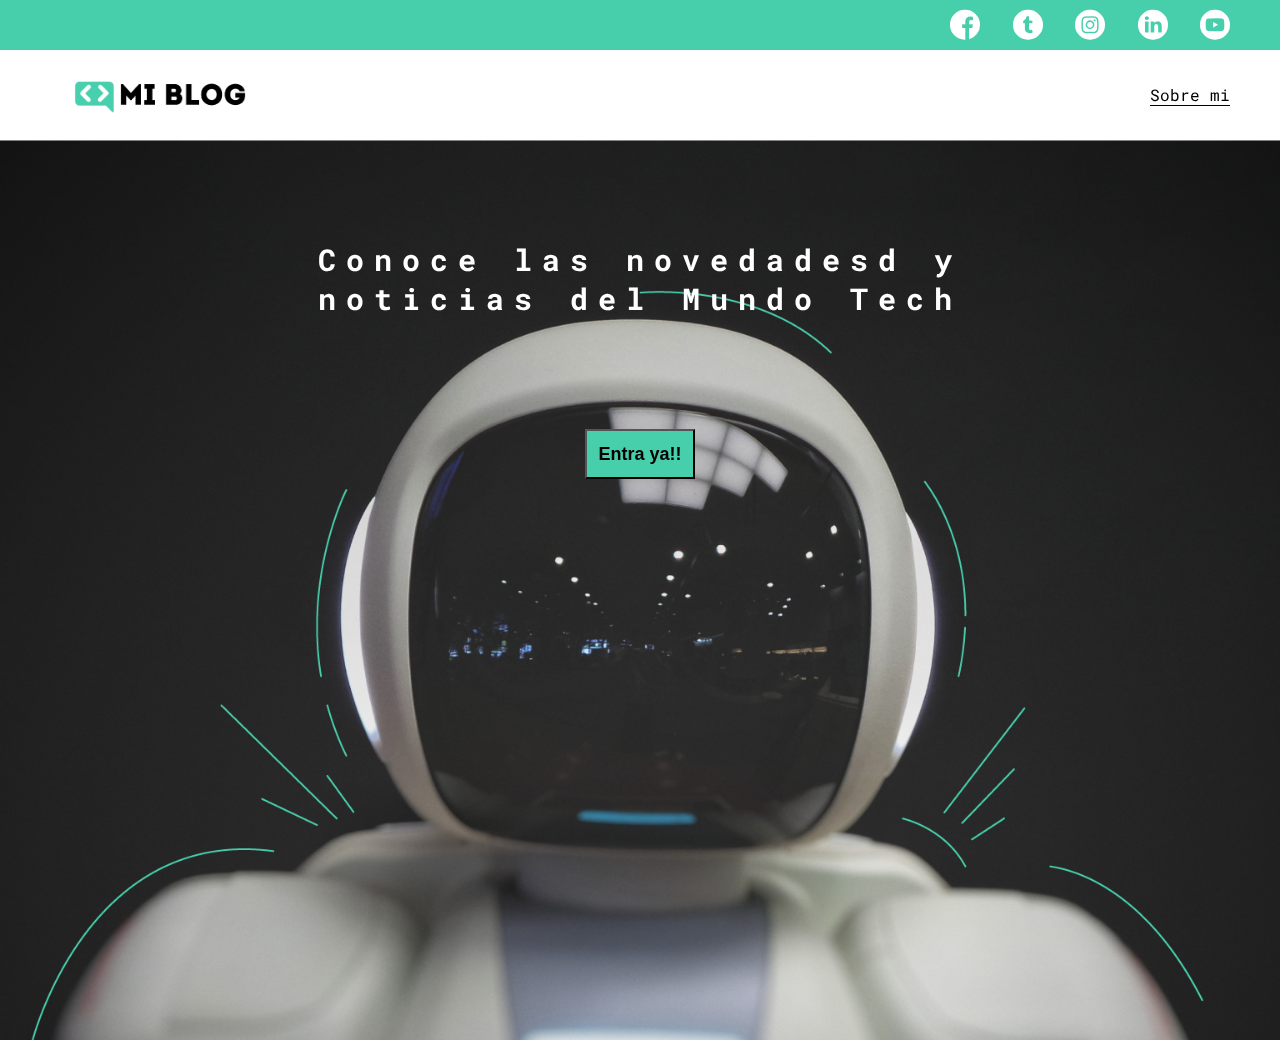
<file: index.html>
<!DOCTYPE html>
<html lang="en">
<head>
  <meta charset="UTF-8">
  <meta http-equiv="X-UA-Compatible" content="IE=edge">
  <meta name="viewport" content="width=device-width, initial-scale=1.0">
  <title>Mi Blog</title>
  <link rel="stylesheet" href="css/main.css">
  <link rel="stylesheet" href="css/font/flaticon.css">
  <link rel="stylesheet" href="css/media-queries.css">
</head>
<body  class="home-boy">
  <header>
    <section class="header-icons-container">
      <div class="icons">
        <a href=""><span class="flaticon-001-facebook"></span></a>
        <a href=""><span class="flaticon-002-twitter"></span></a>
        <a href=""><span class="flaticon-011-instagram"></span></a>
        <a href=""><span class="flaticon-010-linkedin"></span></a>
        <a href=""><span class="flaticon-008-youtube"></span></a>
      </div>
    </section>
    <nav>
      <section class="nav-logo-container">
        <a href="">
          <img src="/assets/img/Logo-negro.png" alt="Logo de mi blog">
        </a>
      </section>
      <section class="profile-link">
        <a href="perfil.html">Sobre mi</a>
      </section>
    </nav>
  </header>
  <main class="home-main">
    <section>
      <h1 class="home-main-text">Conoce las novedadesd y noticias del Mundo Tech</h1>
      <button class="home-main-button">
        <a href="blogs.html">Entra ya!!</a>
      </button>
    </section>
  </main>
</body>
</html>
</file>
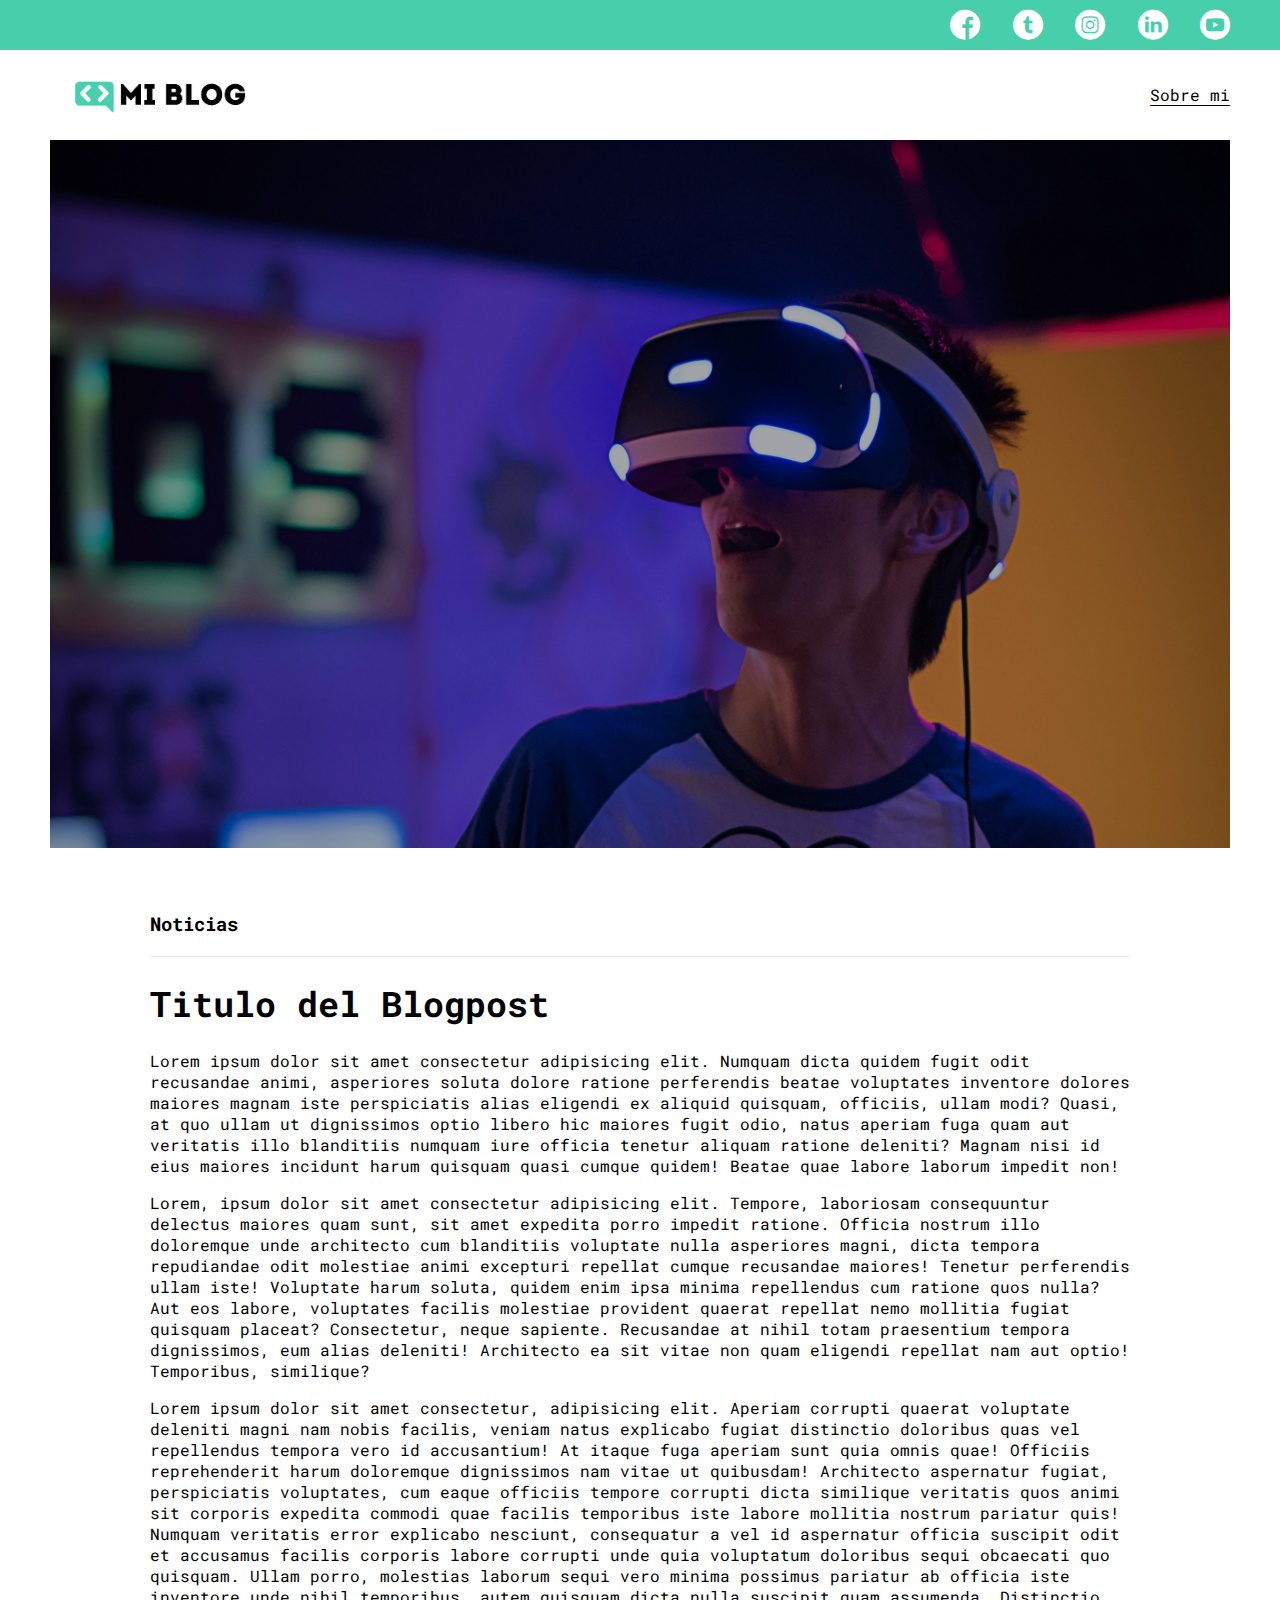
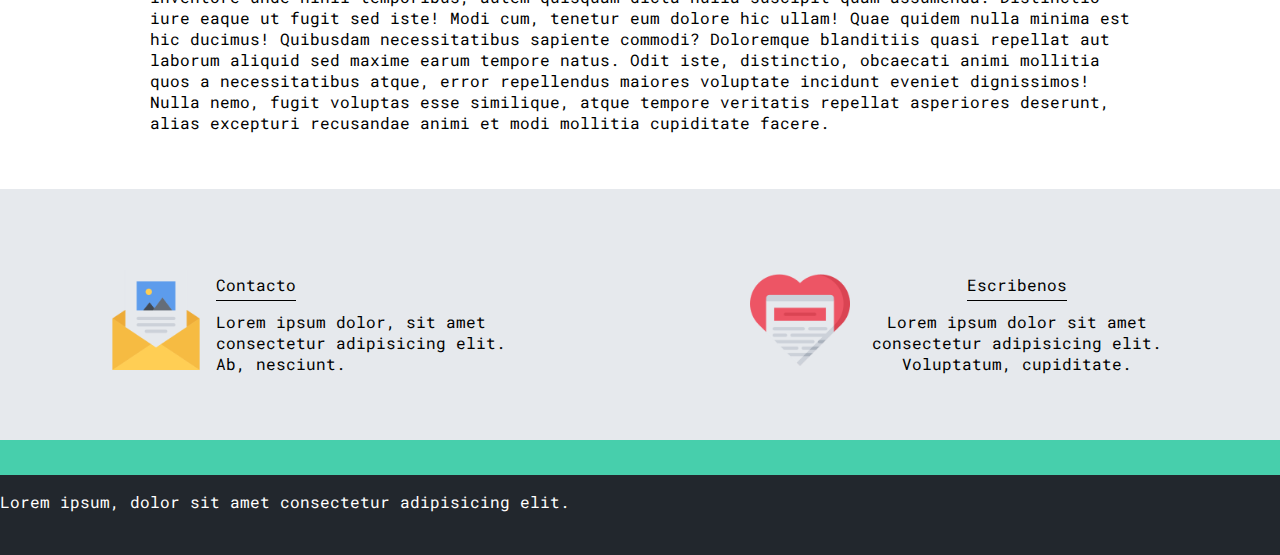
<file: blog.html>
<!DOCTYPE html>
<html lang="en">
<head>
  <meta charset="UTF-8">
  <meta http-equiv="X-UA-Compatible" content="IE=edge">
  <meta name="viewport" content="width=device-width, initial-scale=1.0">
  <title>Mi Blog</title>
  <link rel="stylesheet" href="css/main.css">
  <link rel="stylesheet" href="css/font/flaticon.css">
  <link rel="stylesheet" href="css/media-queries.css">
  </head>
<body>
  <header>
    <section class="header-icons-container">
      <div class="icons">
        <a href=""><span class="flaticon-001-facebook"></span></a>
        <a href=""><span class="flaticon-002-twitter"></span></a>
        <a href=""><span class="flaticon-011-instagram"></span></a>
        <a href=""><span class="flaticon-010-linkedin"></span></a>
        <a href=""><span class="flaticon-008-youtube"></span></a>
      </div>
    </section>
    <nav>
      <section class="nav-logo-container">
        <a href="">
          <img src="/assets/img/Logo-negro.png" alt="Logo de mi blog">
        </a>
      </section>
      <section class="profile-link">
        <a href="perfil.html">Sobre mi</a>
      </section>
    </nav>
  </header>
  <main>
    <section class="blogpost-img-container">
      <img src="assets/img/post-1.png" alt="Persona con lente de realidad virtual">
    </section>
    <section class="grid-container blogpost-main-container">
      <div class="grid-container">
        <h3>Noticias</h3>
        <article>
          <h1>Titulo del Blogpost</h1>
          <p>
            Lorem ipsum dolor sit amet consectetur adipisicing elit. Numquam dicta quidem fugit odit recusandae animi, asperiores soluta dolore ratione perferendis beatae voluptates inventore dolores maiores magnam iste perspiciatis alias eligendi ex aliquid quisquam, officiis, ullam modi? Quasi, at quo ullam ut dignissimos optio libero hic maiores fugit odio, natus aperiam fuga quam aut veritatis illo blanditiis numquam iure officia tenetur aliquam ratione deleniti? Magnam nisi id eius maiores incidunt harum quisquam quasi cumque quidem! Beatae quae labore laborum impedit non!
          </p>
          <p>
            Lorem, ipsum dolor sit amet consectetur adipisicing elit. Tempore, laboriosam consequuntur delectus maiores quam sunt, sit amet expedita porro impedit ratione. Officia nostrum illo doloremque unde architecto cum blanditiis voluptate nulla asperiores magni, dicta tempora repudiandae odit molestiae animi excepturi repellat cumque recusandae maiores! Tenetur perferendis ullam iste! Voluptate harum soluta, quidem enim ipsa minima repellendus cum ratione quos nulla? Aut eos labore, voluptates facilis molestiae provident quaerat repellat nemo mollitia fugiat quisquam placeat? Consectetur, neque sapiente. Recusandae at nihil totam praesentium tempora dignissimos, eum alias deleniti! Architecto ea sit vitae non quam eligendi repellat nam aut optio! Temporibus, similique?
          </p>
          <p>
            Lorem ipsum dolor sit amet consectetur, adipisicing elit. Aperiam corrupti quaerat voluptate deleniti magni nam nobis facilis, veniam natus explicabo fugiat distinctio doloribus quas vel repellendus tempora vero id accusantium! At itaque fuga aperiam sunt quia omnis quae! Officiis reprehenderit harum doloremque dignissimos nam vitae ut quibusdam! Architecto aspernatur fugiat, perspiciatis voluptates, cum eaque officiis tempore corrupti dicta similique veritatis quos animi sit corporis expedita commodi quae facilis temporibus iste labore mollitia nostrum pariatur quis! Numquam veritatis error explicabo nesciunt, consequatur a vel id aspernatur officia suscipit odit et accusamus facilis corporis labore corrupti unde quia voluptatum doloribus sequi obcaecati quo quisquam. Ullam porro, molestias laborum sequi vero minima possimus pariatur ab officia iste inventore unde nihil temporibus, autem quisquam dicta nulla suscipit quam assumenda. Distinctio iure eaque ut fugit sed iste! Modi cum, tenetur eum dolore hic ullam! Quae quidem nulla minima est hic ducimus! Quibusdam necessitatibus sapiente commodi? Doloremque blanditiis quasi repellat aut laborum aliquid sed maxime earum tempore natus. Odit iste, distinctio, obcaecati animi mollitia quos a necessitatibus atque, error repellendus maiores voluptate incidunt eveniet dignissimos! Nulla nemo, fugit voluptas esse similique, atque tempore veritatis repellat asperiores deserunt, alias excepturi recusandae animi et modi mollitia cupiditate facere.
          </p>
        </article>
      </div>
    </section>
    <section class="contact-main-container">
      <div>
        <img src="assets/img/013-newsletter.png" alt="Carta de correo">
        <div class="contact-left">
          <a href="">Contacto</a>
          <p>
            Lorem ipsum dolor, sit amet consectetur adipisicing elit. Ab, nesciunt.
          </p>
        </div>
      </div>
      <div>
        <img src="assets/img/006-like.png" alt="Un corazon">
        <div class="contact-right">
          <a href="">Escribenos</a>
          <p>
            Lorem ipsum dolor sit amet consectetur adipisicing elit. Voluptatum, cupiditate.
          </p>
        </div>
      </div>
    </section>
  </main>
  <footer>
    <p>
      Lorem ipsum, dolor sit amet consectetur adipisicing elit.
    </p>
  </footer>
</body>
</html>
</file>
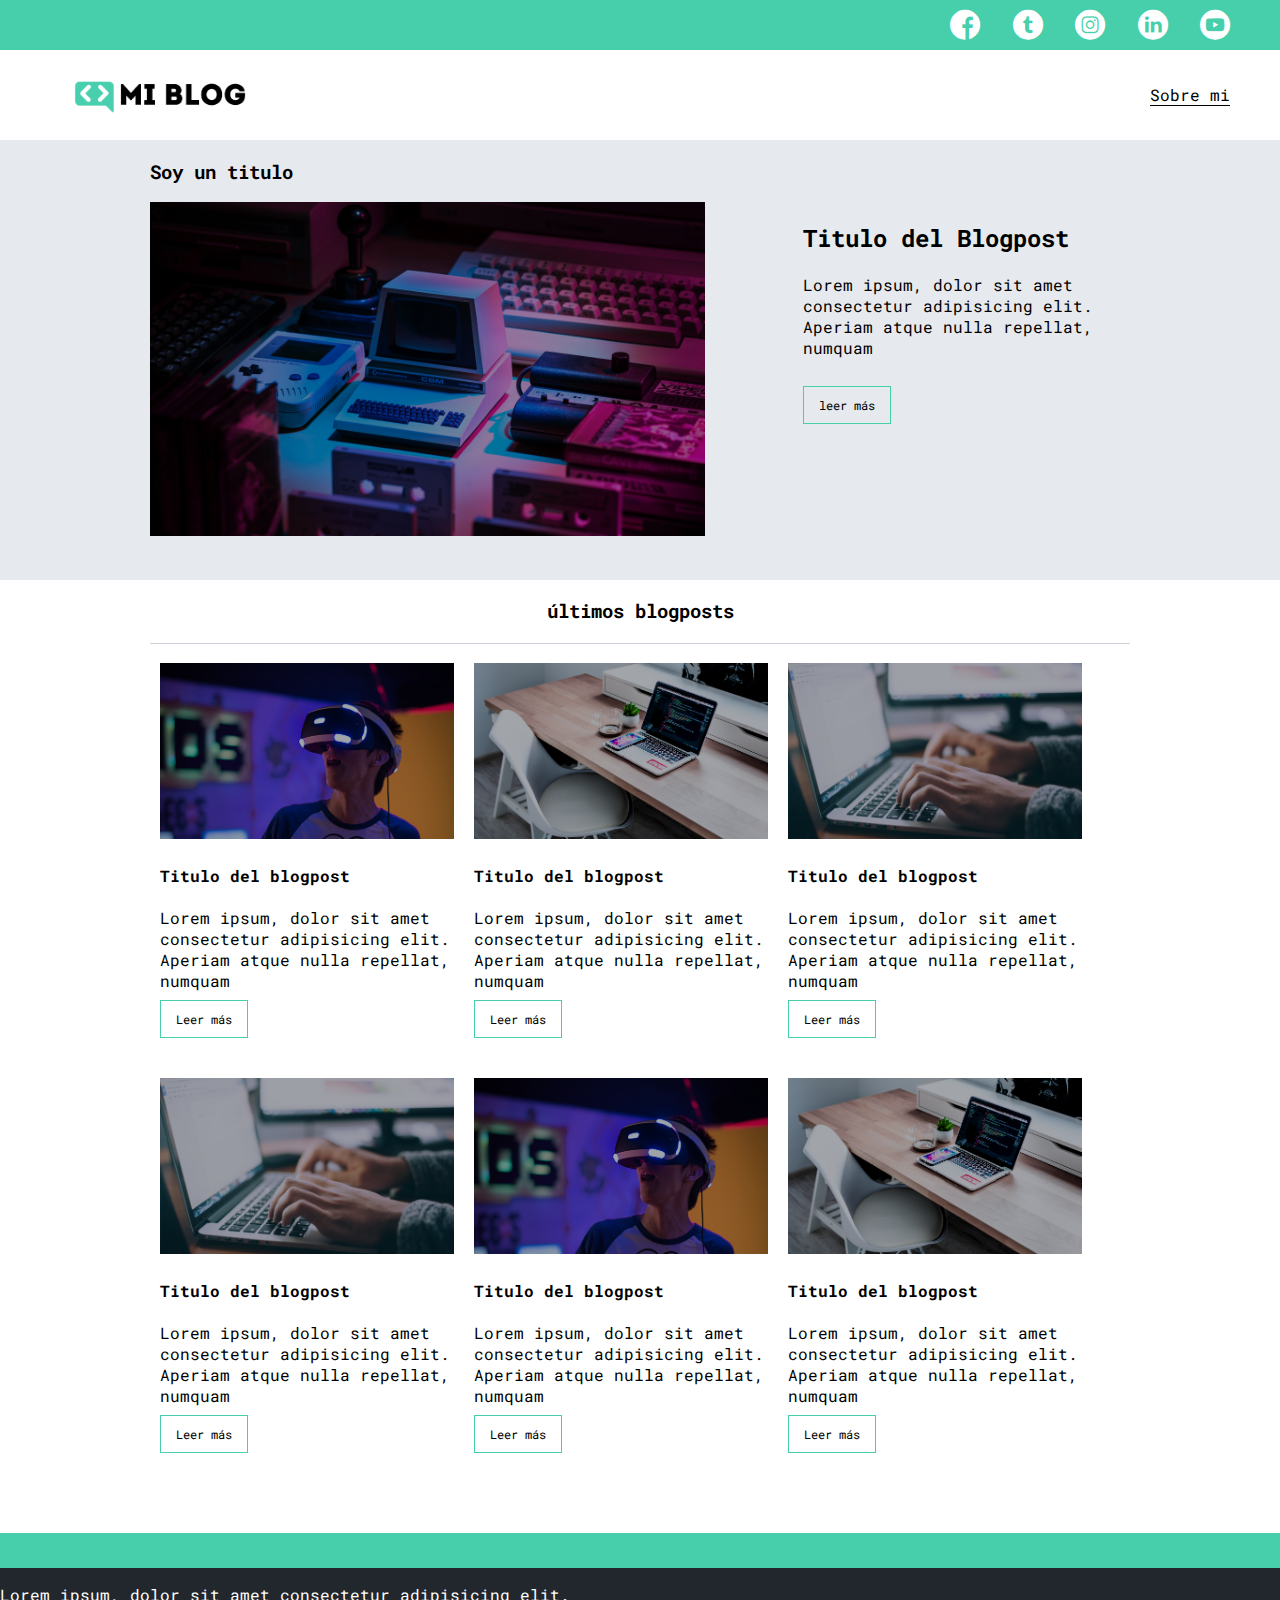
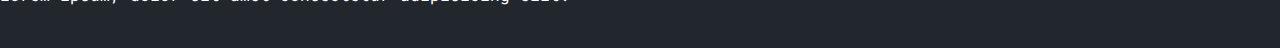
<file: blogs.html>
<!DOCTYPE html>
<html lang="en">
<head>
  <meta charset="UTF-8">
  <meta http-equiv="X-UA-Compatible" content="IE=edge">
  <meta name="viewport" content="width=device-width, initial-scale=1.0">
  <title>Mi Blog</title>
  <link rel="stylesheet" href="css/main.css">
  <link rel="stylesheet" href="css/font/flaticon.css">
  <link rel="stylesheet" href="css/media-queries.css">
</head>
<body>
  <header>
    <section class="header-icons-container">
      <div class="icons">
        <a href=""><span class="flaticon-001-facebook"></span></a>
        <a href=""><span class="flaticon-002-twitter"></span></a>
        <a href=""><span class="flaticon-011-instagram"></span></a>
        <a href=""><span class="flaticon-010-linkedin"></span></a>
        <a href=""><span class="flaticon-008-youtube"></span></a>
      </div>
    </section>
    <nav>
      <section class="nav-logo-container">
        <a href="">
          <img src="/assets/img/Logo-negro.png" alt="Logo de mi blog">
        </a>
      </section>
      <section class="profile-link">
        <a href="perfil.html">Sobre mi</a>
      </section>
    </nav>
  </header>
  <main class="blogs-main">
    <section class="blogs-news-container">
      <div class="grid-container blogs-main-new">
        <h3>Soy un titulo</h3>
        <div class="blogs-news-img-container">
          <img src="./assets/img/main-news-img.png" alt="Imagen del blog principal">
        </div>
        <div class="blogs-news-info-container">
          <h2>Titulo del Blogpost</h2>
          <p>
            Lorem ipsum, dolor sit amet consectetur adipisicing elit. Aperiam atque nulla repellat, numquam
          </p>
          <a href="blog.html" class="blogs-button">leer más</a>
        </div>
      </div>
    </section>
    <section class="blogs-posts-container">
      <div class="grid-container">
        <h3>últimos blogposts</h3>
        <article class="post-container">
          <img src="./assets/img/post-1.png" alt="image del post 1">
          <h4>Titulo del blogpost</h4>
          <p>
            Lorem ipsum, dolor sit amet consectetur adipisicing elit. Aperiam atque nulla repellat, numquam
          </p>
          <a href="blog.html" class="blogs-button">Leer más</a>
        </article>
        <article class="post-container">
          <img src="./assets/img/post-2.png" alt="image del post 1">
          <h4>Titulo del blogpost</h4>
          <p>
            Lorem ipsum, dolor sit amet consectetur adipisicing elit. Aperiam atque nulla repellat, numquam
          </p>
          <a href="blog.html" class="blogs-button">Leer más</a>
        </article>
        <article class="post-container">
          <img src="./assets/img/post-3.png" alt="image del post 1">
          <h4>Titulo del blogpost</h4>
          <p>
            Lorem ipsum, dolor sit amet consectetur adipisicing elit. Aperiam atque nulla repellat, numquam
          </p>
          <a href="blog.html" class="blogs-button">Leer más</a>
        </article>
        <article class="post-container">
          <img src="./assets/img/post-3.png" alt="image del post 1">
          <h4>Titulo del blogpost</h4>
          <p>
            Lorem ipsum, dolor sit amet consectetur adipisicing elit. Aperiam atque nulla repellat, numquam
          </p>
          <a href="blog.html" class="blogs-button">Leer más</a>
        </article>
        <article class="post-container">
          <img src="./assets/img/post-1.png" alt="image del post 1">
          <h4>Titulo del blogpost</h4>
          <p>
            Lorem ipsum, dolor sit amet consectetur adipisicing elit. Aperiam atque nulla repellat, numquam
          </p>
          <a href="blog.html" class="blogs-button">Leer más</a>
        </article>
        <article class="post-container">
          <img src="./assets/img/post-2.png" alt="image del post 1">
          <h4>Titulo del blogpost</h4>
          <p>
            Lorem ipsum, dolor sit amet consectetur adipisicing elit. Aperiam atque nulla repellat, numquam
          </p>
          <a href="blog.html" class="blogs-button">Leer más</a>
        </article>
      </div>
    </section>
  </main>
  <footer>
    <p>
      Lorem ipsum, dolor sit amet consectetur adipisicing elit.
    </p>
  </footer>
</body>
</html>
</file>
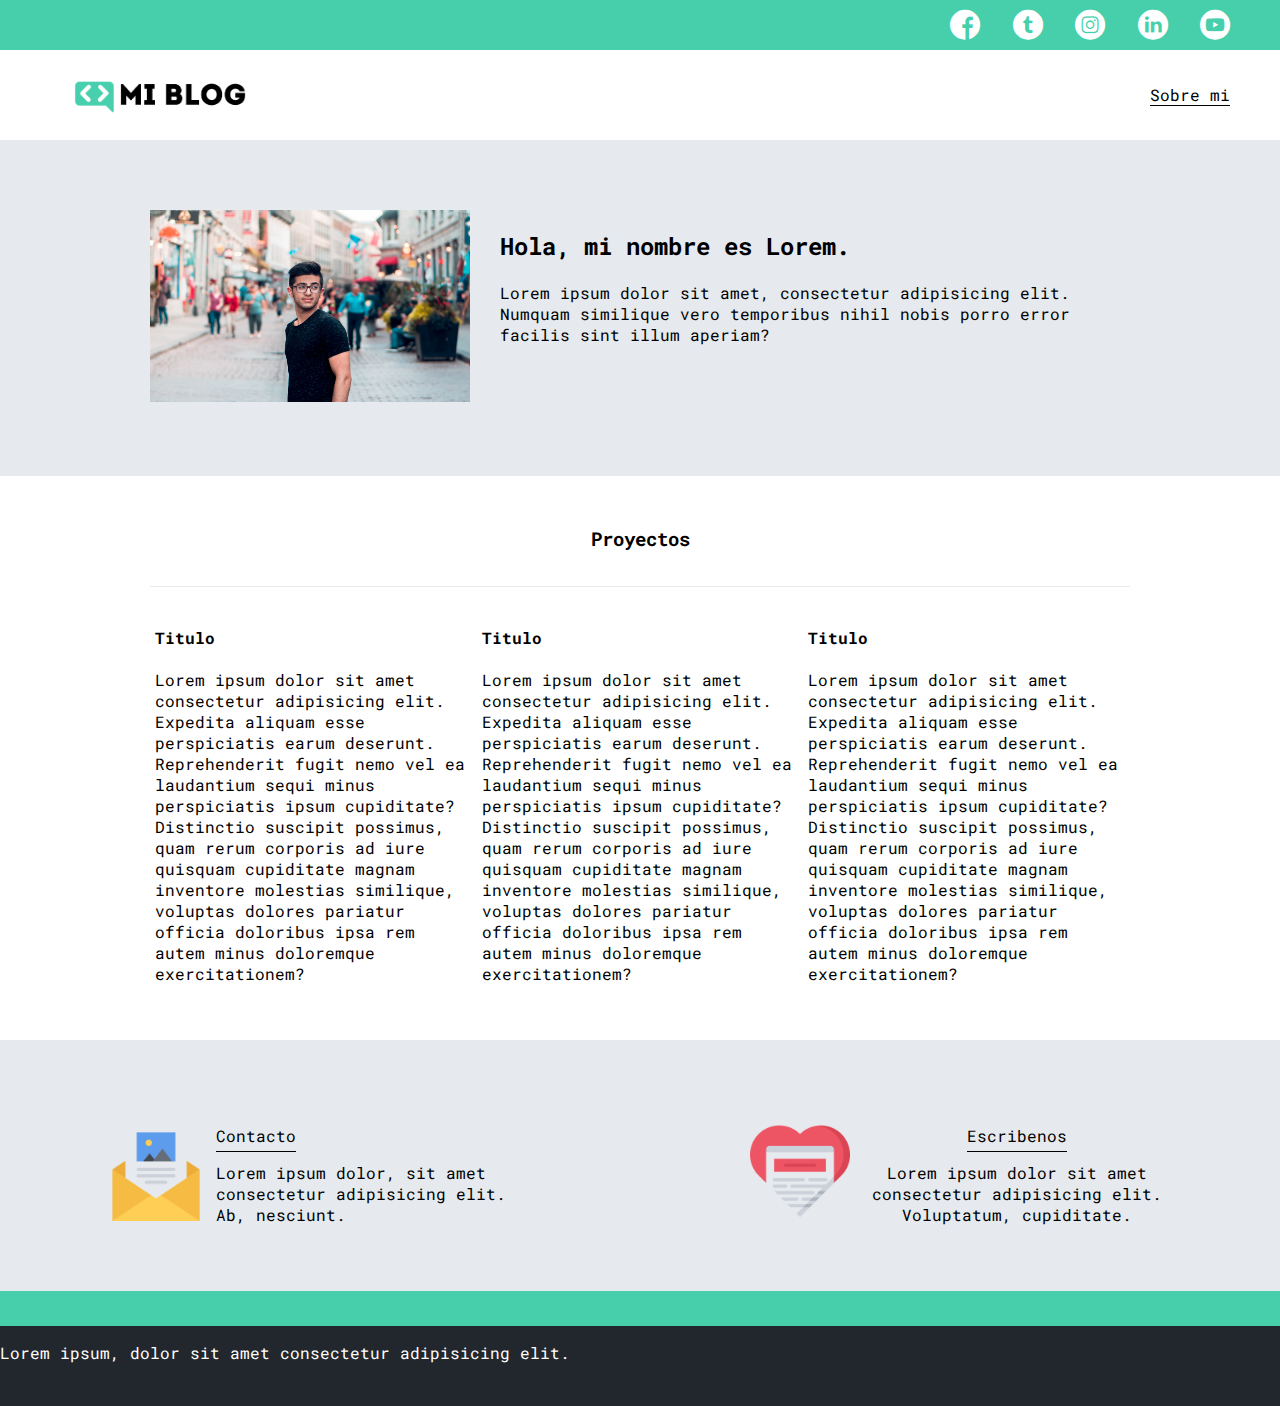
<file: perfil.html>
<!DOCTYPE html>
<html lang="en">
<head>
  <meta charset="UTF-8">
  <meta http-equiv="X-UA-Compatible" content="IE=edge">
  <meta name="viewport" content="width=device-width, initial-scale=1.0">
  <title>Mi Blog</title>
  <link rel="stylesheet" href="css/main.css">
  <link rel="stylesheet" href="css/font/flaticon.css">
  <link rel="stylesheet" href="css/media-queries.css">
</head>
<body>
  <header>
    <section class="header-icons-container">
      <div class="icons">
        <a href=""><span class="flaticon-001-facebook"></span></a>
        <a href=""><span class="flaticon-002-twitter"></span></a>
        <a href=""><span class="flaticon-011-instagram"></span></a>
        <a href=""><span class="flaticon-010-linkedin"></span></a>
        <a href=""><span class="flaticon-008-youtube"></span></a>
      </div>
    </section>
    <nav>
      <section class="nav-logo-container">
        <a href="">
          <img src="/assets/img/Logo-negro.png" alt="Logo de mi blog">
        </a>
      </section>
      <section class="profile-link">
        <a href="perfil.html">Sobre mi</a>
      </section>
    </nav>
  </header>
  <main>
    <section class="profile-main-container">
      <div class="grid-container profile-container">
        <div>
          <img src="assets/img/profile-pic.jpg" alt="">
        </div>
        <div>
          <h2>Hola, mi nombre es Lorem.</h2>
          <p>
            Lorem ipsum dolor sit amet, consectetur adipisicing elit. Numquam similique vero temporibus nihil nobis porro error facilis sint illum aperiam?
          </p>
        </div>
      </div>
    </section>
    <section class="profile-main-proyects">
      <div class="grid-container">
        <h3>Proyectos</h3>
        <div class="proyects-main-container">
          <article class="proyect-container">
            <h4>Titulo</h4>
            <p>
              Lorem ipsum dolor sit amet consectetur adipisicing elit. Expedita aliquam esse perspiciatis earum deserunt. Reprehenderit fugit nemo vel ea laudantium sequi minus perspiciatis ipsum cupiditate? Distinctio suscipit possimus, quam rerum corporis ad iure quisquam cupiditate magnam inventore molestias similique, voluptas dolores pariatur officia doloribus ipsa rem autem minus doloremque exercitationem?
            </p>
          </article>
          <article class="proyect-container">
            <h4>Titulo</h4>
            <p>
              Lorem ipsum dolor sit amet consectetur adipisicing elit. Expedita aliquam esse perspiciatis earum deserunt. Reprehenderit fugit nemo vel ea laudantium sequi minus perspiciatis ipsum cupiditate? Distinctio suscipit possimus, quam rerum corporis ad iure quisquam cupiditate magnam inventore molestias similique, voluptas dolores pariatur officia doloribus ipsa rem autem minus doloremque exercitationem?
            </p>
          </article>
          <article class="proyect-container">
            <h4>Titulo</h4>
            <p>
              Lorem ipsum dolor sit amet consectetur adipisicing elit. Expedita aliquam esse perspiciatis earum deserunt. Reprehenderit fugit nemo vel ea laudantium sequi minus perspiciatis ipsum cupiditate? Distinctio suscipit possimus, quam rerum corporis ad iure quisquam cupiditate magnam inventore molestias similique, voluptas dolores pariatur officia doloribus ipsa rem autem minus doloremque exercitationem?
            </p>
          </article>
        </div>
      </div>
    </section>
    <section class="contact-main-container">
      <div>
        <img src="assets/img/013-newsletter.png" alt="Carta de correo">
        <div class="contact-left">
          <a href="">Contacto</a>
          <p>
            Lorem ipsum dolor, sit amet consectetur adipisicing elit. Ab, nesciunt.
          </p>
        </div>
      </div>
      <div>
        <img src="assets/img/006-like.png" alt="Un corazon">
        <div class="contact-right">
          <a href="">Escribenos</a>
          <p>
            Lorem ipsum dolor sit amet consectetur adipisicing elit. Voluptatum, cupiditate.
          </p>
        </div>
      </div>
    </section>
  </main>
  <footer>
    <p>
      Lorem ipsum, dolor sit amet consectetur adipisicing elit.
    </p>
  </footer>
</body>
</html>
</file>
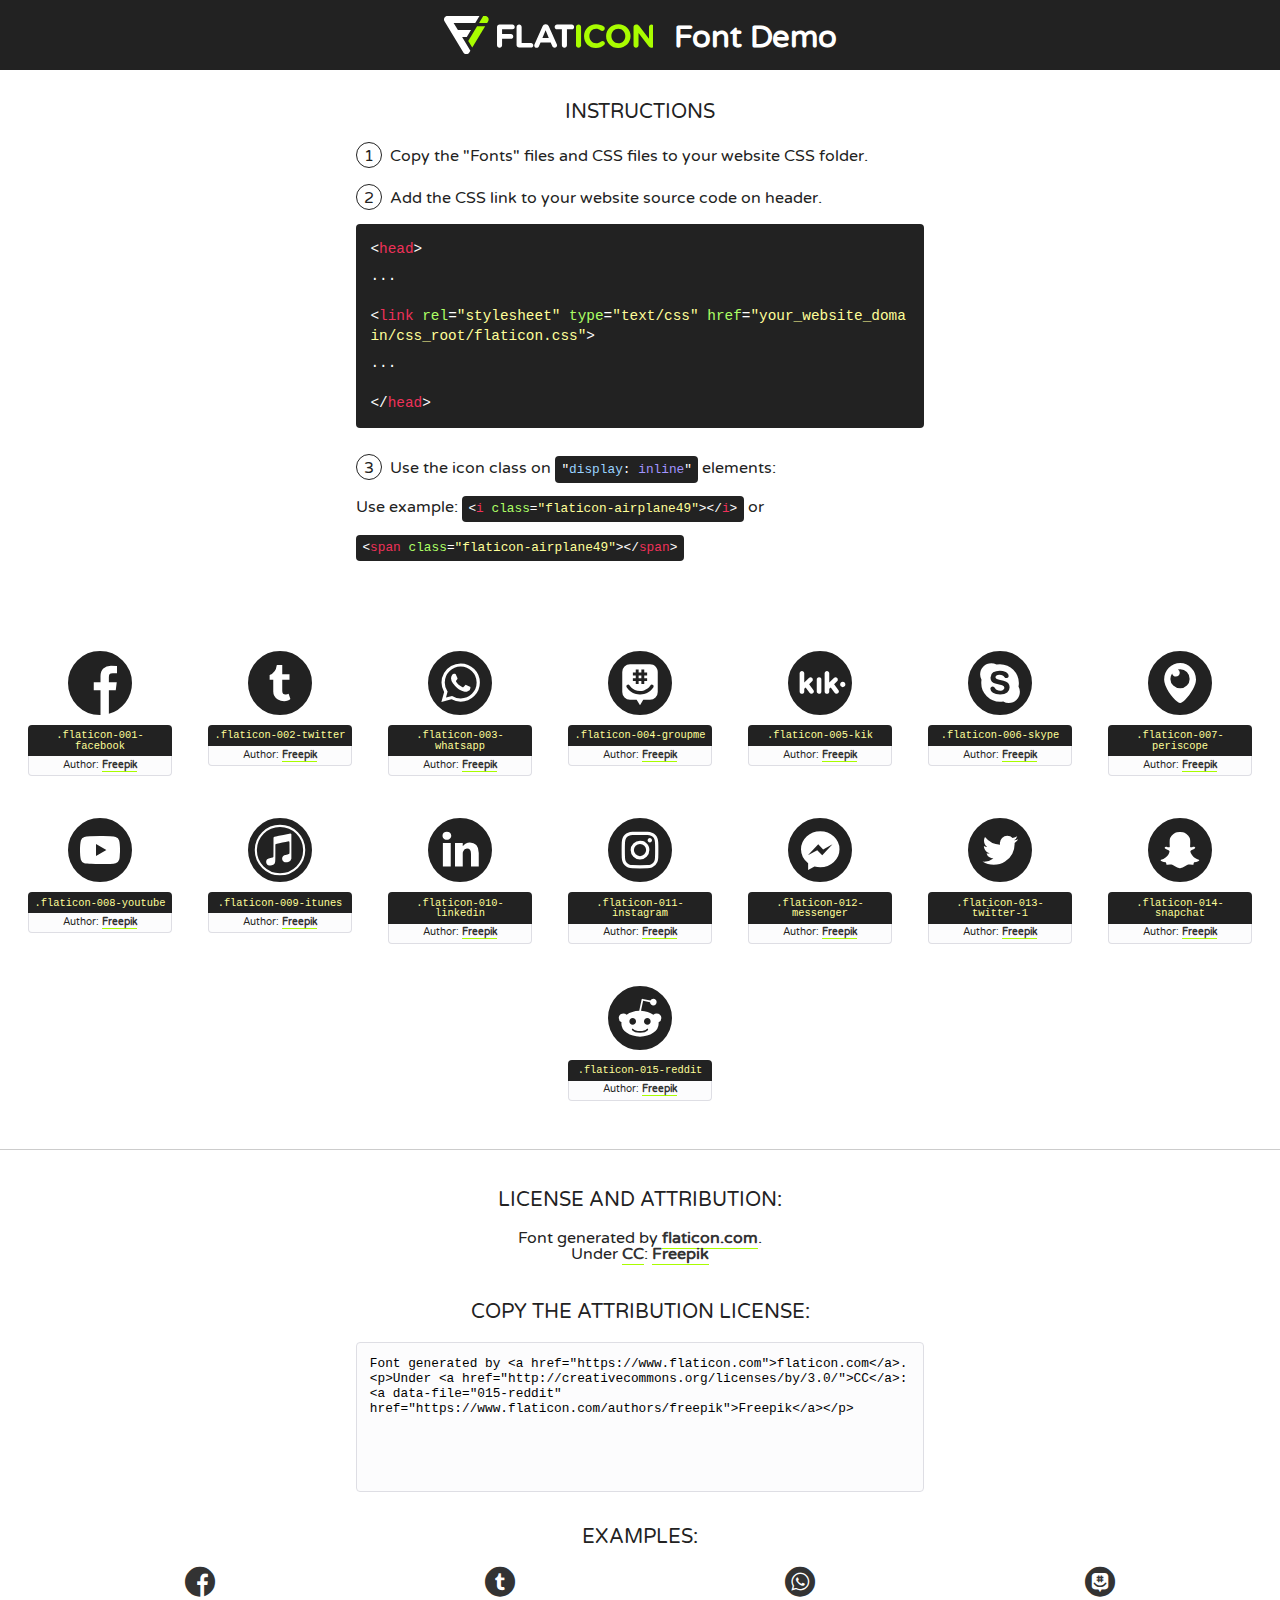
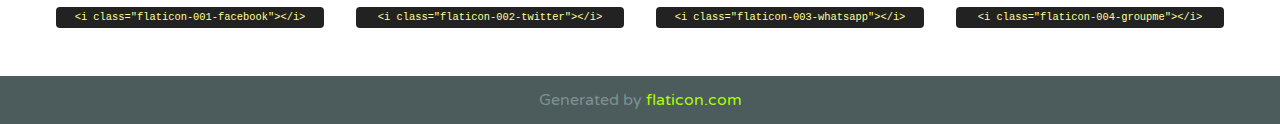
<file: css/font/flaticon.html>
<!DOCTYPE html>
<!--
  Flaticon icon font: Flaticon
  Creation date: 20/12/2018 09:27
-->
<html>
<!DOCTYPE html>
<html>

<head>
    <title>Flaticon WebFont</title>
    <link href="http://fonts.googleapis.com/css?family=Varela+Round" rel="stylesheet" type="text/css" />
    <link rel="stylesheet" type="text/css" href="flaticon.css">
    <meta charset="UTF-8">
    <style>
    html, body, div, span, applet, object, iframe,
    h1, h2, h3, h4, h5, h6, p, blockquote, pre,
    a, abbr, acronym, address, big, cite, code,
    del, dfn, em, img, ins, kbd, q, s, samp,
    small, strike, strong, sub, sup, tt, var,
    b, u, i, center,
    dl, dt, dd, ol, ul, li,
    fieldset, form, label, legend,
    table, caption, tbody, tfoot, thead, tr, th, td,
    article, aside, canvas, details, embed, 
    figure, figcaption, footer, header, hgroup, 
    menu, nav, output, ruby, section, summary,
    time, mark, audio, video {
        margin: 0;
        padding: 0;
        border: 0;
        font-size: 100%;
        font: inherit;
        vertical-align: baseline;
    }
    /* HTML5 display-role reset for older browsers */
    article, aside, details, figcaption, figure, 
    footer, header, hgroup, menu, nav, section {
        display: block;
    }
    body {
        line-height: 1;
    }
    ol, ul {
        list-style: none;
    }
    blockquote, q {
        quotes: none;
    }
    blockquote:before, blockquote:after,
    q:before, q:after {
        content: '';
        content: none;
    }
    table {
        border-collapse: collapse;
        border-spacing: 0;
    }
    body {
        font-family: 'Varela Round', Helvetica, Arial, sans-serif;
        font-size: 16px;
        color: #222;
    }
    a {
        color: #333;
        border-bottom: 1px solid #a9fd00;
        font-weight: bold;
        text-decoration: none;
    }
    * {
        -moz-box-sizing: border-box;
        -webkit-box-sizing: border-box;
        box-sizing: border-box;
        margin: 0;
        padding: 0;
    }
    [class^="flaticon-"]:before, [class*=" flaticon-"]:before, [class^="flaticon-"]:after, [class*=" flaticon-"]:after {
        font-family: Flaticon;
        font-size: 30px;
        font-style: normal;
        margin-left: 20px;
        color: #333;
    }
    .wrapper {
        max-width: 600px;
        margin: auto;
        padding: 0 1em;
    }
    .title {
        font-size: 1.25em;
        text-align: center;
        margin-bottom: 1em;
        text-transform: uppercase;
    }
    header {
        text-align: center;
        background-color: #222;
        color: #fff;
        padding: 1em;
    }
    header .logo {
        width: 210px;
        height: 38px;
        display: inline-block;
        vertical-align: middle;
        margin-right: 1em;
        border: none;
    }
    header strong {
        font-size: 1.95em;
        font-weight: bold;
        vertical-align: middle;
        margin-top: 5px;
        display: inline-block;
    }
    .demo {
        margin: 2em auto;
        line-height: 1.25em;
    }
    .demo ul li {
        margin-bottom: 1em;
    }
    .demo ul li .num {
        color: #222;
        border-radius: 20px;
        display: inline-block;
        width: 26px;
        padding: 3px;
        height: 26px;
        text-align: center;
        margin-right: 0.5em;
        border: 1px solid #222;
    }
    .demo ul li code {
        background-color: #222;
        border-radius: 4px;
        padding: 0.25em 0.5em;
        display: inline-block;
        color: #fff;
        font-family: Consolas,Monaco,Lucida Console,Liberation Mono,DejaVu Sans Mono,Bitstream Vera Sans Mono,Courier New, monospace;
        font-weight: lighter;
        margin-top: 1em;
        font-size: 0.8em;
        word-break: break-all;
    }
    .demo ul li code.big {
        padding: 1em;
        font-size: 0.9em;
    }
    .demo ul li code .red {
        color: #EF3159;
    }
    .demo ul li code .green {
        color: #ACFF65;
    }
    .demo ul li code .yellow {
        color: #FFFF99;
    }
    .demo ul li code .blue {
        color: #99D3FF;
    }
    .demo ul li code .purple {
        color: #A295FF;
    }
    .demo ul li code .dots {
        margin-top: 0.5em;
        display: block;
    }
    #glyphs {
        border-bottom: 1px solid #ccc;
        padding: 2em 0;
        text-align: center;
    }
    .glyph {
        display: inline-block;
        width: 9em;
        margin: 1em;
        text-align: center;
        vertical-align: top;
        background: #FFF;
    }
    .glyph .glyph-icon {
        padding: 10px;
        display: block;
        font-family:"Flaticon";
        font-size: 64px;
        line-height: 1;
    }
    .glyph .glyph-icon:before {
        font-size: 64px;
        color: #222;
        margin-left: 0;
    }
    .class-name {
        font-size: 0.65em;
        background-color: #222;
        color: #fff;
        border-radius: 4px 4px 0 0;
        padding: 0.5em;
        color: #FFFF99;
        font-family: Consolas,Monaco,Lucida Console,Liberation Mono,DejaVu Sans Mono,Bitstream Vera Sans Mono,Courier New, monospace;
    }
    .author-name {
        font-size: 0.6em;
        background-color: #fcfcfd;
        border: 1px solid #DEDEE4;
        border-top: 0;
        border-radius: 0 0 4px 4px;
        padding: 0.5em;
    }
    .class-name:last-child {
        font-size: 10px;
        color:#888;
    }
    .class-name:last-child a {
        font-size: 10px;
        color:#555;
    }
    .class-name:last-child a:hover {
        color:#a9fd00;
    }
    .glyph > input {
        display: block;
        width: 100px;
        margin: 5px auto;
        text-align: center;
        font-size: 12px;
        cursor: text;
    }
    .glyph > input.icon-input {
        font-family:"Flaticon";
        font-size: 16px;
        margin-bottom: 10px;
    }
    .attribution .title {
        margin-top: 2em;
    }
    .attribution textarea {
        background-color: #fcfcfd;
        padding: 1em;
        border: none;
        box-shadow: none;
        border: 1px solid #DEDEE4;
        border-radius: 4px;
        resize: none;
        width: 100%;
        height: 150px;
        font-size: 0.8em;
        font-family: Consolas,Monaco,Lucida Console,Liberation Mono,DejaVu Sans Mono,Bitstream Vera Sans Mono,Courier New, monospace;
        -webkit-appearance: none;
    }
    .iconsuse {
        margin: 2em auto;
        text-align: center;
        max-width: 1200px;
    }
    .iconsuse:after {
        content: '';
        display: table;
        clear: both;
    }
    .iconsuse .image {
        float: left;
        width: 25%;
        padding: 0 1em;
    }
    .iconsuse .image p {
        margin-bottom: 1em;
    }
    .iconsuse .image span {
        display: block;
        font-size: 0.65em;
        background-color: #222;
        color: #fff;
        border-radius: 4px;
        padding: 0.5em;
        color: #FFFF99;
        margin-top: 1em;
        font-family: Consolas,Monaco,Lucida Console,Liberation Mono,DejaVu Sans Mono,Bitstream Vera Sans Mono,Courier New, monospace;
    }
    #footer {
        text-align: center;
        background-color: #4C5B5C;
        color: #7c9192;
        padding: 1em;
    }
    #footer a {
        border: none;
        color: #a9fd00;
        font-weight: normal;
    }
    @media (max-width: 960px) {
        .iconsuse .image {
            width: 50%;
        }
    }
    @media (max-width: 560px) {
        .iconsuse .image {
            width: 100%;
        }
    }
    </style>
</head>

<body class="characters-off">

    <header>
        <a href="https://www.flaticon.com" target="_blank" class="logo">
            <svg version="1.1" xmlns="http://www.w3.org/2000/svg" xmlns:xlink="http://www.w3.org/1999/xlink" xmlns:a="http://ns.adobe.com/AdobeSVGViewerExtensions/3.0/" viewBox="0 0 560.875 102.036" enable-background="new 0 0 560.875 102.036" xml:space="preserve">
                <defs>
                </defs>
                <g>
                    <g class="letters">
                        <path fill="#ffffff" d="M141.596,29.675c0-3.777,2.985-6.767,6.764-6.767h34.438c3.426,0,6.15,2.728,6.15,6.15
                        c0,3.43-2.724,6.149-6.15,6.149h-27.674v13.091h23.719c3.429,0,6.151,2.724,6.151,6.15c0,3.43-2.723,6.149-6.151,6.149h-23.719
                        v17.574c0,3.773-2.986,6.761-6.764,6.761c-3.779,0-6.764-2.989-6.764-6.761V29.675z"></path>
                        <path fill="#ffffff" d="M193.844,29.149c0-3.781,2.985-6.767,6.764-6.767c3.776,0,6.763,2.985,6.763,6.767v42.957h25.039
                        c3.426,0,6.149,2.726,6.149,6.153c0,3.425-2.723,6.15-6.149,6.15h-31.802c-3.779,0-6.764-2.986-6.764-6.768V29.149z"></path>
                        <path fill="#ffffff" d="M241.891,75.71l21.438-48.407c1.492-3.341,4.215-5.357,7.906-5.357h0.792
                        c3.686,0,6.323,2.017,7.815,5.357l21.439,48.407c0.436,0.967,0.701,1.845,0.701,2.723c0,3.602-2.809,6.501-6.414,6.501
                        c-3.161,0-5.269-1.845-6.499-4.655l-4.132-9.661h-27.059l-4.301,10.102c-1.144,2.631-3.426,4.214-6.237,4.214
                        c-3.517,0-6.24-2.81-6.24-6.325C241.1,77.64,241.451,76.677,241.891,75.71z M279.932,58.666l-8.521-20.297l-8.526,20.297H279.932
                        z"></path>
                        <path fill="#ffffff" d="M314.864,35.387H301.86c-3.429,0-6.239-2.813-6.239-6.238c0-3.429,2.811-6.24,6.239-6.24h39.533
                        c3.426,0,6.237,2.811,6.237,6.24c0,3.425-2.811,6.238-6.237,6.238h-13.001v42.785c0,3.773-2.99,6.761-6.764,6.761
                        c-3.779,0-6.764-2.989-6.764-6.761V35.387z"></path>
                        <path fill="#A9FD00" d="M352.615,29.149c0-3.781,2.985-6.767,6.767-6.767c3.774,0,6.761,2.985,6.761,6.767v49.024
                        c0,3.773-2.987,6.761-6.761,6.761c-3.781,0-6.767-2.989-6.767-6.761V29.149z"></path>
                        <path fill="#A9FD00" d="M374.132,53.836v-0.179c0-17.481,13.178-31.801,32.065-31.801c9.22,0,15.459,2.458,20.557,6.238
                        c1.402,1.054,2.637,2.985,2.637,5.357c0,3.692-2.985,6.59-6.681,6.59c-1.845,0-3.071-0.702-4.044-1.319
                        c-3.776-2.813-7.729-4.393-12.562-4.393c-10.364,0-17.831,8.611-17.831,19.154v0.173c0,10.542,7.291,19.329,17.831,19.329
                        c5.715,0,9.492-1.756,13.359-4.834c1.049-0.874,2.458-1.491,4.039-1.491c3.429,0,6.325,2.813,6.325,6.236
                        c0,2.106-1.056,3.78-2.282,4.834c-5.539,4.834-12.036,7.733-21.878,7.733C387.572,85.464,374.132,71.493,374.132,53.836z"></path>
                        <path fill="#A9FD00" d="M433.009,53.836v-0.179c0-17.481,13.79-31.801,32.766-31.801c18.981,0,32.592,14.143,32.592,31.628v0.173
                        c0,17.483-13.785,31.807-32.769,31.807C446.625,85.464,433.009,71.32,433.009,53.836z M484.224,53.836v-0.179
                        c0-10.539-7.725-19.326-18.626-19.326c-10.893,0-18.449,8.611-18.449,19.154v0.173c0,10.542,7.73,19.329,18.626,19.329
                        C476.676,72.986,484.224,64.378,484.224,53.836z"></path>
                        <path fill="#A9FD00" d="M506.233,29.321c0-3.774,2.99-6.763,6.767-6.763h1.401c3.252,0,5.183,1.583,7.029,3.953l26.093,34.265
                        V29.059c0-3.692,2.99-6.677,6.681-6.677c3.683,0,6.671,2.985,6.671,6.677v48.934c0,3.78-2.987,6.765-6.764,6.765h-0.436
                        c-3.257,0-5.188-1.581-7.034-3.953l-27.056-35.492v32.944c0,3.687-2.985,6.676-6.678,6.676c-3.683,0-6.673-2.989-6.673-6.676
                        V29.321z"></path>
                    </g>
                    <g class="insignia">
                        <path fill="#ffffff" d="M48.372,56.137h12.517l11.156-18.537H37.186L25.688,18.539h57.825L94.668,0H9.271
                        C5.925,0,2.842,1.801,1.198,4.716c-1.644,2.907-1.593,6.482,0.134,9.343l50.38,83.501c1.678,2.781,4.689,4.476,7.938,4.476
                        c3.246,0,6.257-1.695,7.935-4.476l2.898-4.804L48.372,56.137z"></path>
                        <g class="i">
                            <path fill="#A9FD00" d="M93.575,18.539h0.031v0.004l21.652,0.004l2.705-4.488c1.727-2.861,1.778-6.436,0.133-9.343
                            C116.454,1.801,113.371,0,110.026,0h-5.294L93.575,18.539z"></path>
                            <polygon fill="#A9FD00" points="88.291,27.356 64.725,66.486 75.519,84.404 109.942,27.356"></polygon>
                        </g>
                    </g>
                </g>
            </svg>
        </a>
        <strong>Font Demo</strong>
    </header>


    <section class="demo wrapper">

        <p class="title">Instructions</p>

        <ul>
            <li>
                <span class="num">1</span>Copy the "Fonts" files and CSS files to your website CSS folder.
            </li>
            <li>
                <span class="num">2</span>Add the CSS link to your website source code on header.
                <code class="big">
                    &lt;<span class="red">head</span>&gt;
                    <br/><span class="dots">...</span>
                    <br/>&lt;<span class="red">link</span> <span class="green">rel</span>=<span class="yellow">"stylesheet"</span> <span class="green">type</span>=<span class="yellow">"text/css"</span> <span class="green">href</span>=<span class="yellow">"your_website_domain/css_root/flaticon.css"</span>&gt;
                    <br/><span class="dots">...</span>
                    <br/>&lt;/<span class="red">head</span>&gt;
                </code>
            </li>

            <li>
                <p>
                    <span class="num">3</span>Use the icon class on <code>"<span class="blue">display</span>:<span class="purple"> inline</span>"</code> elements:
                    <br />
                    Use example: <code>&lt;<span class="red">i</span> <span class="green">class</span>=<span class="yellow">&quot;flaticon-airplane49&quot;</span>&gt;&lt;/<span class="red">i</span>&gt;</code> or <code>&lt;<span class="red">span</span> <span class="green">class</span>=<span class="yellow">&quot;flaticon-airplane49&quot;</span>&gt;&lt;/<span class="red">span</span>&gt;</code>
            </li>
        </ul>

    </section>




   <section id="glyphs">          
    
      
        <div class="glyph"><div class="glyph-icon flaticon-001-facebook"></div>
            <div class="class-name">.flaticon-001-facebook</div>
            <div class="author-name">Author: <a data-file="001-facebook" href="https://www.flaticon.com/authors/freepik">Freepik</a> </div> 
        </div>        
        
        <div class="glyph"><div class="glyph-icon flaticon-002-twitter"></div>
            <div class="class-name">.flaticon-002-twitter</div>
            <div class="author-name">Author: <a data-file="002-twitter" href="https://www.flaticon.com/authors/freepik">Freepik</a> </div> 
        </div>        
        
        <div class="glyph"><div class="glyph-icon flaticon-003-whatsapp"></div>
            <div class="class-name">.flaticon-003-whatsapp</div>
            <div class="author-name">Author: <a data-file="003-whatsapp" href="https://www.flaticon.com/authors/freepik">Freepik</a> </div> 
        </div>        
        
        <div class="glyph"><div class="glyph-icon flaticon-004-groupme"></div>
            <div class="class-name">.flaticon-004-groupme</div>
            <div class="author-name">Author: <a data-file="004-groupme" href="https://www.flaticon.com/authors/freepik">Freepik</a> </div> 
        </div>        
        
        <div class="glyph"><div class="glyph-icon flaticon-005-kik"></div>
            <div class="class-name">.flaticon-005-kik</div>
            <div class="author-name">Author: <a data-file="005-kik" href="https://www.flaticon.com/authors/freepik">Freepik</a> </div> 
        </div>        
        
        <div class="glyph"><div class="glyph-icon flaticon-006-skype"></div>
            <div class="class-name">.flaticon-006-skype</div>
            <div class="author-name">Author: <a data-file="006-skype" href="https://www.flaticon.com/authors/freepik">Freepik</a> </div> 
        </div>        
        
        <div class="glyph"><div class="glyph-icon flaticon-007-periscope"></div>
            <div class="class-name">.flaticon-007-periscope</div>
            <div class="author-name">Author: <a data-file="007-periscope" href="https://www.flaticon.com/authors/freepik">Freepik</a> </div> 
        </div>        
        
        <div class="glyph"><div class="glyph-icon flaticon-008-youtube"></div>
            <div class="class-name">.flaticon-008-youtube</div>
            <div class="author-name">Author: <a data-file="008-youtube" href="https://www.flaticon.com/authors/freepik">Freepik</a> </div> 
        </div>        
        
        <div class="glyph"><div class="glyph-icon flaticon-009-itunes"></div>
            <div class="class-name">.flaticon-009-itunes</div>
            <div class="author-name">Author: <a data-file="009-itunes" href="https://www.flaticon.com/authors/freepik">Freepik</a> </div> 
        </div>        
        
        <div class="glyph"><div class="glyph-icon flaticon-010-linkedin"></div>
            <div class="class-name">.flaticon-010-linkedin</div>
            <div class="author-name">Author: <a data-file="010-linkedin" href="https://www.flaticon.com/authors/freepik">Freepik</a> </div> 
        </div>        
        
        <div class="glyph"><div class="glyph-icon flaticon-011-instagram"></div>
            <div class="class-name">.flaticon-011-instagram</div>
            <div class="author-name">Author: <a data-file="011-instagram" href="https://www.flaticon.com/authors/freepik">Freepik</a> </div> 
        </div>        
        
        <div class="glyph"><div class="glyph-icon flaticon-012-messenger"></div>
            <div class="class-name">.flaticon-012-messenger</div>
            <div class="author-name">Author: <a data-file="012-messenger" href="https://www.flaticon.com/authors/freepik">Freepik</a> </div> 
        </div>        
        
        <div class="glyph"><div class="glyph-icon flaticon-013-twitter-1"></div>
            <div class="class-name">.flaticon-013-twitter-1</div>
            <div class="author-name">Author: <a data-file="013-twitter-1" href="https://www.flaticon.com/authors/freepik">Freepik</a> </div> 
        </div>        
        
        <div class="glyph"><div class="glyph-icon flaticon-014-snapchat"></div>
            <div class="class-name">.flaticon-014-snapchat</div>
            <div class="author-name">Author: <a data-file="014-snapchat" href="https://www.flaticon.com/authors/freepik">Freepik</a> </div> 
        </div>        
        
        <div class="glyph"><div class="glyph-icon flaticon-015-reddit"></div>
            <div class="class-name">.flaticon-015-reddit</div>
            <div class="author-name">Author: <a data-file="015-reddit" href="https://www.flaticon.com/authors/freepik">Freepik</a> </div> 
        </div>        
        

    </section>



    <section class="attribution wrapper"   style="text-align:center;">

      <div class="title">License and attribution:</div><div class="attrDiv">Font generated by <a href="https://www.flaticon.com">flaticon.com</a>. <div><p>Under <a href="http://creativecommons.org/licenses/by/3.0/">CC</a>: <a data-file="015-reddit" href="https://www.flaticon.com/authors/freepik">Freepik</a></p>  </div>
      </div>
      <div class="title">Copy the Attribution License:</div>

    <textarea onclick="this.focus();this.select();">Font generated by &lt;a href=&quot;https://www.flaticon.com&quot;&gt;flaticon.com&lt;/a&gt;. <p>Under <a href="http://creativecommons.org/licenses/by/3.0/">CC</a>: <a data-file="015-reddit" href="https://www.flaticon.com/authors/freepik">Freepik</a></p>  
     </textarea>

    </section>

    <section class="iconsuse">

          <div class="title">Examples:</div>            
             
            <div class="image">
                <p>
                    <i class="glyph-icon flaticon-001-facebook"></i> 
                    <span>&lt;i class=&quot;flaticon-001-facebook&quot;&gt;&lt;/i&gt;</span>
                </p>
            </div>
            
            <div class="image">
                <p>
                    <i class="glyph-icon flaticon-002-twitter"></i> 
                    <span>&lt;i class=&quot;flaticon-002-twitter&quot;&gt;&lt;/i&gt;</span>
                </p>
            </div>
            
            <div class="image">
                <p>
                    <i class="glyph-icon flaticon-003-whatsapp"></i> 
                    <span>&lt;i class=&quot;flaticon-003-whatsapp&quot;&gt;&lt;/i&gt;</span>
                </p>
            </div>
            
            <div class="image">
                <p>
                    <i class="glyph-icon flaticon-004-groupme"></i> 
                    <span>&lt;i class=&quot;flaticon-004-groupme&quot;&gt;&lt;/i&gt;</span>
                </p>
            </div>
                       
        </div>
                            
    </section>

<div id="footer">
    <div>Generated by <a href="https://www.flaticon.com">flaticon.com</a>
    </div>
</div>



</body>
</html>
</file>
<file: css/main.css>
@import url('https://fonts.googleapis.com/css2?family=Roboto+Mono:wght@400;500;700&family=Roboto+Slab:wght@400;700&family=Roboto:wght@400;500;700;900&display=swap');
:root {
  --ligth-blue: #47cfac;
  --lighth-gray: #e6e9ed;
}
body {
  font-family: 'Roboto mono', monospace;
  margin: 0;
  padding: 0;
}
.home-boy {
  position: fixed;
  top: 0;
  bottom: 0;
  left: 0;
  right: 0;
}
.grid-container {
  max-width: 980px;
  margin: auto;
}
a {
  text-decoration: none;
  display: inline;
  color: black;
}
header {
  width: 100%;
  height: 140px;
  display: grid;
  grid-template-rows: 1fr 1fr;
}
header .header-icons-container {
  width: 100%;
  height: 50px;
  display: grid;
  background-color: var(--ligth-blue);
}
header .header-icons-container .icons {
  width: 300px;
  height: auto;
  display: flex;
  justify-items: flex-end;
  align-items: center;
  justify-content: space-between;
  justify-self: end;
  margin-right: 50px;
}
header .icons span {
  color: white;
}
nav {
  display: grid;
  grid-template-columns: 1fr 1fr;
  height: 90px;
}
nav .nav-logo-container {
  margin-left: 50px;
}
nav .nav-logo-container img {
  width: 220px;
  margin-top: 10px;
}
nav .profile-link {
  display: flex;
  align-items: center;
  justify-content: flex-end;
  margin-right: 50px;
}
nav .profile-link a {
  color: black;
  border-bottom: 1px solid black;
}

.home-main {
  display: grid;
  grid-template-columns: 1fr 4fr 1fr;
  height: 100%;
  background-image: url('../assets/img/Cover.png');
  background-position: center;
  background-repeat: no-repeat;
  background-size: cover;
}
.home-main section {
  display: grid;
  grid-column: 2;
  justify-items: center;
  height: 350px;
  margin-top: 80px;
}
.home-main-text {
  font-family: 'Roboto mono', monospace;
  font-size: 30px;
  font-weight: 700;
  letter-spacing: 10px;
  color: white;
  text-align: center;
}
.home-main-button {
  width: 110px;
  height: 50px;
  background-color: var(--ligth-blue);
  display: grid;
  align-items: center;
}
.home-main-button a {
  font-weight: 700;
  font-size: 18px;
}

/* blogs.html */
.blogs-main {
  display: grid;
}
.blogs-news-container {
  background-color: var(--lighth-gray);
  padding: 0 50px 40px;
}
.blogs-main-new {
  display: grid;
  grid-template-columns: 2fr 1fr;
  grid-template-rows: 2fr;
}
.blogs-news-img-container {
  grid-column: 1;
}
.blogs-news-img-container img {
  width: 85%;
}
.blogs-news-info-container {
  grid-column: 2;
}
.blogs-news-info-container p {
  margin-bottom: 35px;
}
.blogs-posts-container {
  padding: 0 50px 40px;
}
.blogs-posts-container h3 {
  border-bottom: 1px solid #cdd2da;
  padding-bottom: 20px;
  text-align: center;
}
.blogs-button {
  border: 1px solid var(--ligth-blue);
  padding: 10px 15px;
  font-size: 12px;
}
.blogs-posts-container .post-container {
  display: inline-block;
  padding-left: 10px;
  max-width: 30%;
  margin-bottom: 50px;
}
.blogs-posts-container .posts-container p {
  margin-bottom: 35px;
}
.blogs-posts-container .post-container img {
  width: 100%;
}
footer {
  width: 100%;
  height: 80px;
  background-color: #22272d;
  border-top: 35px solid var(--ligth-blue);
  color: white;
}
.blogpost-img-container {
  padding: 0 50px 40px;
}
.blogpost-img-container img{
  width: 100%;
}
.blogpost-main-container {
  padding: 0 50px 40px;
}
.blogpost-main-container h3 {
  border-bottom: 1px solid var(--lighth-gray);
  padding-bottom: 20px;
}
.blogpost-main-container article h1 {
  font-size: 35px;
}
.contact-main-container {
  width: 100%;
  min-width: 250px;
  background-color: var(--lighth-gray);
  text-align: center;
  padding-bottom: 50px;
}
.contact-main-container div {
  display: inline-block;
  width: 49.5%;
  height: 100%;
}
.contact-main-container div a {
  border-bottom: 1px solid black;
  padding-bottom: 5px;
}
.contact-main-container .contact-left, .contact-rigth {
  text-align: initial;
  margin-top: 85px;
}
.contact-main-container img {
  width: 100px;
}
.profile-main-container {
  padding: 70px 40px;
  background-color: var(--lighth-gray);
  margin-bottom: 50px;
}
.profile-main-container img {
  width: 320px;
  margin-right: 30px;
}
.profile-main-container .profile-container {
  display: flex;
}
.profile-main-proyects {
  padding: 0 50px 40px;
}
.profile-main-proyects h3 {
  border-bottom: 1px solid var(--lighth-gray);
  padding-bottom: 35px;
  text-align: center;
}
.proyects-main-container {
  display: grid;
  grid-template-columns: 1fr 1fr 1fr;
}
.proyect-container {
  padding: 0 5px;
}
</file>
<file: css/font/flaticon.css>
/*
  	Flaticon icon font: Flaticon
  	Creation date: 20/12/2018 09:27
  	*/

@font-face {
  font-family: "Flaticon";
  src: url("./Flaticon.eot");
  src: url("./Flaticon.eot?#iefix") format("embedded-opentype"),
       url("./Flaticon.woff") format("woff"),
       url("./Flaticon.ttf") format("truetype"),
       url("./Flaticon.svg#Flaticon") format("svg");
  font-weight: normal;
  font-style: normal;
}

@media screen and (-webkit-min-device-pixel-ratio:0) {
  @font-face {
    font-family: "Flaticon";
    src: url("./Flaticon.svg#Flaticon") format("svg");
  }
}

[class^="flaticon-"]:before, [class*=" flaticon-"]:before,
[class^="flaticon-"]:after, [class*=" flaticon-"]:after {   
  font-family: Flaticon;
        font-size: 30px;
font-style: normal;
margin-left: 20px;
}

.flaticon-001-facebook:before { content: "\f100"; }
.flaticon-002-twitter:before { content: "\f101"; }
.flaticon-003-whatsapp:before { content: "\f102"; }
.flaticon-004-groupme:before { content: "\f103"; }
.flaticon-005-kik:before { content: "\f104"; }
.flaticon-006-skype:before { content: "\f105"; }
.flaticon-007-periscope:before { content: "\f106"; }
.flaticon-008-youtube:before { content: "\f107"; }
.flaticon-009-itunes:before { content: "\f108"; }
.flaticon-010-linkedin:before { content: "\f109"; }
.flaticon-011-instagram:before { content: "\f10a"; }
.flaticon-012-messenger:before { content: "\f10b"; }
.flaticon-013-twitter-1:before { content: "\f10c"; }
.flaticon-014-snapchat:before { content: "\f10d"; }
.flaticon-015-reddit:before { content: "\f10e"; }
</file>
<file: css/media-queries.css>
@media (max-width: 900px) {
    .blogs-main-new {
        grid-template-columns: 1fr;
        grid-template-rows: 3fr
    }
    .blogs-news-img-container {
        grid-row: 2;
    }
    .blogs-news-info-container {
        grid-column: 1;
        grid-row: 3;
    }
    .blogs-posts-container .post-container {
        max-width: 45%;
    }
    .proyects-main-container {
        grid-template-columns: 1fr 1fr;
        grid-template-rows: 2fr;
    }
    .profile-main-container .profile-container {
        display: block;
    }
}

@media (max-width: 600px) {
    .blogs-posts-container .post-container {
        max-width: 95%;
    }
}
</file>
